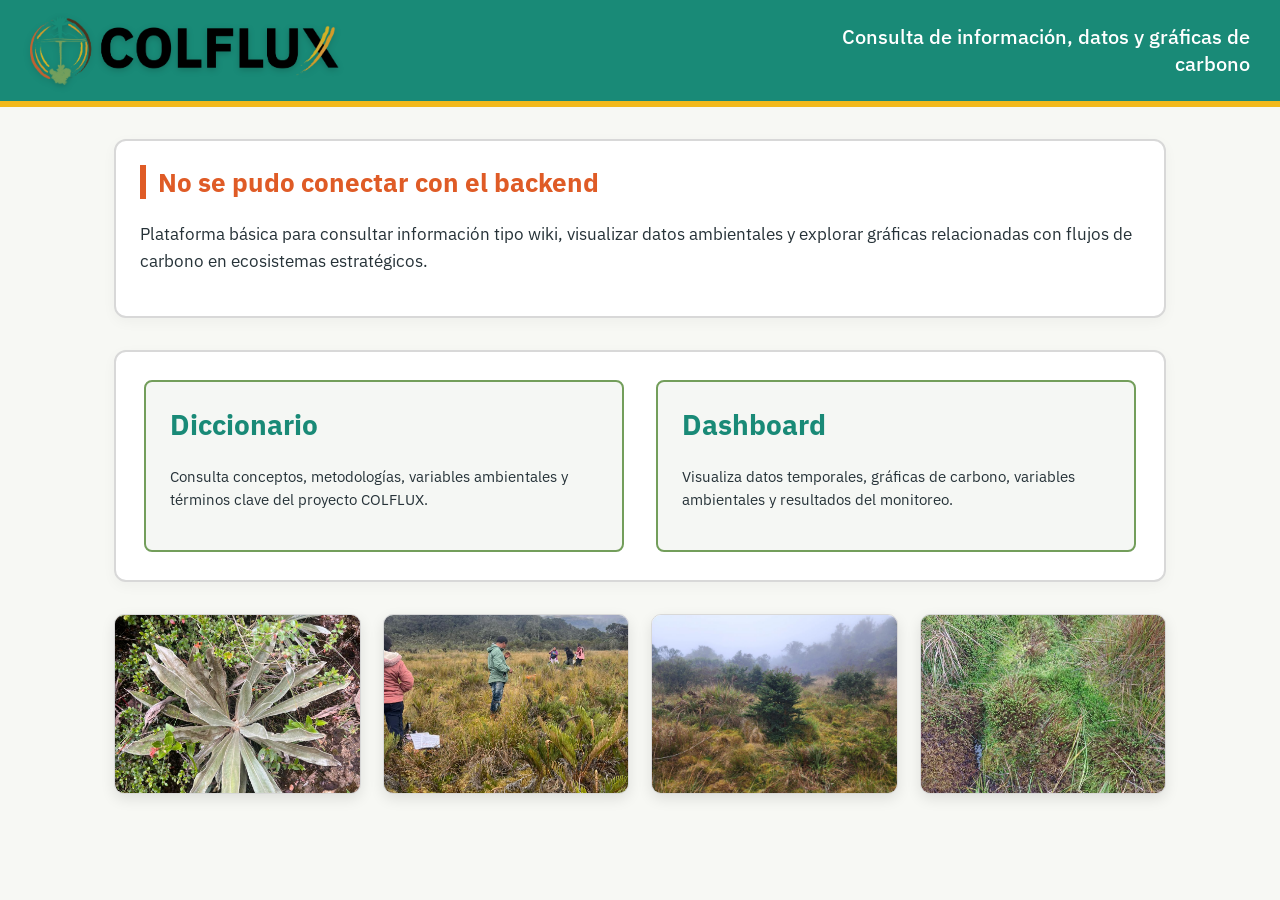
<file: Frontend-Colflux/index.html>
<!-- Indica que este archivo usa HTML5. -->
<!DOCTYPE html>

<!-- Abre el documento HTML e indica que el idioma principal es español. -->
<html lang="es">

<head>
    <!-- Permite usar tildes, ñ y caracteres especiales. -->
    <meta charset="UTF-8">

    <!-- Hace que la página se adapte correctamente a celulares, tablets y computadores. -->
    <meta name="viewport" content="width=device-width, initial-scale=1.0">

    <!-- Título que aparece en la pestaña del navegador. -->
    <title>COLFLUX - Prototipo</title>

    <!-- Conecta la tipografía IBM Plex Sans desde Google Fonts. -->
    <link href="https://fonts.googleapis.com/css2?family=IBM+Plex+Sans:wght@400;500;600;700&display=swap" rel="stylesheet">

    <!-- Conecta el archivo de estilos CSS. -->
    <link rel="stylesheet" href="styles.css">
</head>

<body>

    <!-- Encabezado principal de la página.
         Aquí irá el logo y el texto de consulta como en tu boceto. -->
    <header class="header-principal">

        <!-- Contenedor del logo. -->
        <div class="logo-contenedor">

            <!-- Imagen del logo COLFLUX.
                 Debes guardar el archivo en assets/img/logo-colflux.png -->
            <img src="assets/img/logo-colflux.png" alt="Logo COLFLUX" class="logo-colflux">
        </div>

        <!-- Texto superior derecho del encabezado. -->
        <div class="header-texto">

            <!-- Frase descriptiva principal. -->
            <p>Consulta de información, datos y gráficas de carbono</p>
        </div>
    </header>

    <!-- Contenido principal de la página. -->
    <main class="contenido-principal">

        <!-- Sección de bienvenida. -->
<!-- Sección de bienvenida. -->
<section class="bloque bienvenida">

    <!-- 
        Este título ahora será dinámico.
        Si el backend responde, aquí aparecerá "Bienvenido a COLFLUX".
        Si el backend falla, aquí aparecerá el mensaje de error.
    -->
    <h1 id="estado-backend" class="estado-backend">
        Verificando conexión con COLFLUX...
    </h1>

    <!-- Texto introductorio fijo de la plataforma. -->
    <p>
        Plataforma básica para consultar información tipo wiki, visualizar datos ambientales
        y explorar gráficas relacionadas con flujos de carbono en ecosistemas estratégicos.
    </p>

</section>

        <!-- Sección principal de navegación interna. -->
        <section class="bloque bloque-consulta">


            <!-- Contenedor de tarjetas principales: Diccionario y Dashboard. -->
            <div class="tarjetas-acceso">

                <!-- Enlace que abre la página del diccionario al hacer clic. -->
                <a href="diccionario.html" class="tarjeta-link">

                    <!-- Tarjeta de acceso al diccionario/wiki. -->
                    <article class="tarjeta-acceso">

                        <!-- Título de la tarjeta. -->
                        <h2>Diccionario</h2>

                        <!-- Descripción corta de la tarjeta. -->
                        <p>
                            Consulta conceptos, metodologías, variables ambientales
                            y términos clave del proyecto COLFLUX.
                        </p>

                    </article>
                </a>

<!-- Enlace que abre la página dashboard.html al hacer clic. -->
<a href="dashboard.html" class="tarjeta-link">

    <!-- Tarjeta de acceso al dashboard. -->
    <article class="tarjeta-acceso">

        <!-- Título de la tarjeta. -->
        <h2>Dashboard</h2>

        <!-- Descripción corta de la tarjeta. -->
        <p>
            Visualiza datos temporales, gráficas de carbono,
            variables ambientales y resultados del monitoreo.
        </p>

    </article>
</a>
            </div>
        </section>



        <!-- Sección visual inferior inspirada en tu boceto.
             Más adelante aquí podemos poner imágenes reales de ecosistemas. -->
<!-- Galería visual de ecosistemas COLFLUX. -->
<section class="galeria-ecosistemas">

    <!-- Imagen 1 del ecosistema. -->
    <article class="tarjeta-ecosistema">
        <img 
            src="assets/img/ecosistemas/1.jpg" 
            alt="Ecosistema de páramo COLFLUX"
        >
    </article>

    <!-- Imagen 2 del ecosistema. -->
    <article class="tarjeta-ecosistema">
        <img 
            src="assets/img/ecosistemas/2.jpg" 
            alt="Vegetación de ecosistema monitoreado"
        >
    </article>

    <!-- Imagen 3 del ecosistema. -->
    <article class="tarjeta-ecosistema">
        <img 
            src="assets/img/ecosistemas/3.jpg" 
            alt="Cobertura vegetal y suelo del ecosistema"
        >
    </article>

    <!-- Imagen 4 del ecosistema. -->
    <article class="tarjeta-ecosistema">
        <img 
            src="assets/img/ecosistemas/4.jpg" 
            alt="Paisaje de ecosistema COLFLUX"
        >
    </article>

</section>

    </main>

    <!-- Conecta el archivo JavaScript. -->
    <script src="app.js"></script>

</body>
</html>
</file>
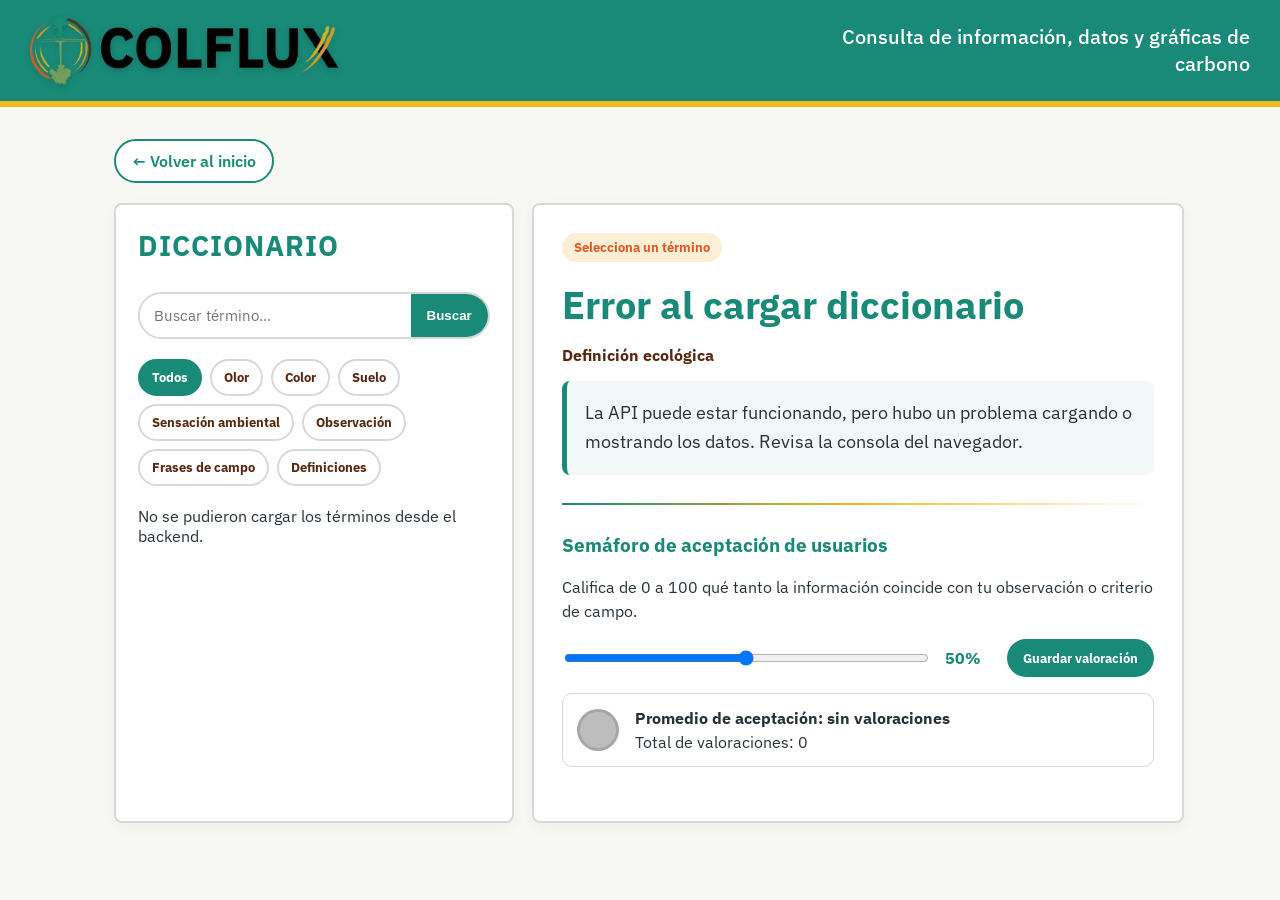
<file: Frontend-Colflux/diccionario.html>
<!-- Indica que este archivo usa HTML5. -->
<!DOCTYPE html>

<!-- Abre el documento HTML e indica que el idioma principal es español. -->
<html lang="es">

<head>
    <!-- Permite usar tildes, ñ y caracteres especiales. -->
    <meta charset="UTF-8">

    <!-- Permite que la página se adapte a celular, tablet y computador. -->
    <meta name="viewport" content="width=device-width, initial-scale=1.0">

    <!-- Título que aparece en la pestaña del navegador. -->
    <title>COLFLUX - Diccionario</title>

    <!-- Carga la tipografía IBM Plex Sans desde Google Fonts. -->
    <link href="https://fonts.googleapis.com/css2?family=IBM+Plex+Sans:wght@400;500;600;700&display=swap" rel="stylesheet">

    <!-- Conecta el archivo CSS general del proyecto. -->
    <link rel="stylesheet" href="styles.css">
</head>

<body>

    <!-- Encabezado principal igual al de las otras páginas. -->
    <header class="header-principal">

        <!-- Contenedor del logo. -->
        <div class="logo-contenedor">

            <!-- Logo del proyecto COLFLUX. -->
            <img src="assets/img/logo-colflux.png" alt="Logo COLFLUX" class="logo-colflux">

        </div>

        <!-- Texto superior derecho. -->
        <div class="header-texto">

            <!-- Descripción corta de la página. -->
            <p>Consulta de información, datos y gráficas de carbono</p>

        </div>

    </header>

    <!-- Contenido principal del diccionario. -->
    <main class="contenido-principal">

        <!-- Botón para volver a la página principal. -->
        <a href="index.html" class="btn-volver">
            ← Volver al inicio
        </a>

        <!-- Contenedor principal en dos columnas: izquierda y derecha. -->
        <section class="diccionario-layout">

            <!-- =========================================================
                 COLUMNA IZQUIERDA: BUSCADOR Y LISTA DE TÉRMINOS
            ========================================================== -->
            <aside class="diccionario-panel-izquierdo">

                <!-- Título del panel izquierdo. -->
                <h1 class="titulo-diccionario">Diccionario</h1>

                <!-- Buscador del diccionario. -->
                <div class="buscador-diccionario">

                    <!-- Campo donde el usuario escribe el término. -->
                    <input 
                        type="text" 
                        id="input-diccionario" 
                        placeholder="Buscar término..."
                    >

                    <!-- Botón para ejecutar la búsqueda. -->
                    <button id="btn-diccionario">
                        Buscar
                    </button>

                </div>

                <!-- Filtro alfabético visual. -->
                <!-- Filtros por categoría del diccionario. -->
                <div class="filtro-categorias">

                    <!-- Muestra todos los términos. -->
                    <button data-categoria="todos" class="categoria-activa">Todos</button>

                    <!-- Filtros principales según las categorías ecológicas del diccionario. -->
                    <button data-categoria="olor">Olor</button>
                    <button data-categoria="color">Color</button>
                    <button data-categoria="suelo">Suelo</button>
                    <button data-categoria="sensacion">Sensación ambiental</button>
                    <button data-categoria="observacion">Observación</button>
                    <button data-categoria="frases">Frases de campo</button>
                    <button data-categoria="definiciones">Definiciones</button>

                </div>

                <!-- Lista donde JavaScript insertará los términos cargados desde /api/wiki. -->
                <div id="lista-terminos" class="lista-terminos">
                    Cargando términos...
                </div>

            </aside>

            <!-- =========================================================
                 COLUMNA DERECHA: DETALLE DEL TÉRMINO SELECCIONADO
            ========================================================== -->
            <section class="diccionario-panel-derecho">

                <!-- Categoría del término seleccionado. -->
                <span id="detalle-categoria" class="detalle-categoria">
                    Selecciona un término
                </span>

                <!-- Título del término seleccionado. -->
                <h2 id="detalle-titulo" class="detalle-titulo">
                    Diccionario COLFLUX
                </h2>

                <!-- Subtítulo de definición. -->
                <p class="detalle-label">Definición ecológica</p>

                <!-- Definición básica o definición ecológica del término. -->
                <div id="detalle-definicion" class="detalle-definicion">
                    Busca o selecciona un término del lado izquierdo para visualizar su definición.
                </div>

                <!-- Separador visual entre definición básica e información avanzada. -->
                <div class="separador-diccionario"></div>

                <!-- =====================================================
                     BLOQUE AVANZADO:
                     Solo se mostrará cuando el término tenga variables,
                     regla cuantitativa o interpretación.
                ====================================================== -->
                <div id="bloque-avanzado" class="bloque-avanzado">

                    <!-- Título del bloque avanzado. -->
                    <h3>Información ecológica y cuantitativa</h3>

                    <!-- Variable asociada. -->
                    <div class="detalle-avanzado-item">

                        <!-- Etiqueta del campo. -->
                        <strong>Variable asociada:</strong>

                        <!-- Valor llenado por diccionario.js. -->
                        <span id="detalle-variable-asociada">
                            Sin información registrada.
                        </span>

                    </div>

                    <!-- Variable secundaria. -->
                    <div class="detalle-avanzado-item">

                        <!-- Etiqueta del campo. -->
                        <strong>Variable secundaria:</strong>

                        <!-- Valor llenado por diccionario.js. -->
                        <span id="detalle-variable-secundaria">
                            Sin información registrada.
                        </span>

                    </div>

                    <!-- Regla cuantitativa. -->
                    <div class="detalle-avanzado-item">

                        <!-- Etiqueta del campo. -->
                        <strong>Regla cuantitativa:</strong>

                        <!-- Valor llenado por diccionario.js. -->
                        <span id="detalle-regla-cuantitativa">
                            Sin información registrada.
                        </span>

                    </div>

                    <!-- Interpretación ecológica. -->
                    <div class="detalle-avanzado-item interpretacion-item">

                        <!-- Etiqueta del campo. -->
                        <strong>Interpretación ecológica:</strong>

                        <!-- Valor llenado por diccionario.js. -->
                        <span id="detalle-interpretacion">
                            Sin información registrada.
                        </span>

                    </div>

                </div>

                                <!-- Bloque de valoración y semáforo de aceptación de usuarios. -->
                    <div class="bloque-concordancia">

                        <!-- Título del bloque. -->
                        <h3>Semáforo de aceptación de usuarios</h3>

                        <!-- Texto explicativo. -->
                        <p class="texto-semaforo">
                            Califica de 0 a 100 qué tanto la información coincide con tu observación o criterio de campo.
                        </p>

                        <!-- Control de calificación. -->
                        <div class="control-valoracion">

                            <!-- Slider de 0 a 100. -->
                            <input 
                                type="range" 
                                id="input-valoracion" 
                                min="0" 
                                max="100" 
                                value="50"
                            >

                            <!-- Valor visible del slider. -->
                            <span id="valor-valoracion">50%</span>

                            <!-- Botón para guardar valoración. -->
                            <button id="btn-guardar-valoracion">
                                Guardar valoración
                            </button>

                        </div>

                        <!-- Resultado del semáforo. -->
                        <div class="resultado-semaforo">

                            <!-- Círculo visual del semáforo. -->
                            <div id="semaforo-indicador" class="semaforo-indicador semaforo-gris"></div>

                            <!-- Información numérica del semáforo. -->
                            <div class="semaforo-info">

                                <!-- Promedio de aceptación. -->
                                <strong id="promedio-aceptacion">Promedio de aceptación: sin valoraciones</strong>

                                <!-- Total de valoraciones. -->
                                <span id="total-valoraciones">Total de valoraciones: 0</span>

                            </div>

                        </div>

                        <!-- Mensaje posterior a guardar. -->
                        <p id="mensaje-valoracion" class="mensaje-valoracion"></p>

                    </div>

            </section>

        </section>

    </main>

    <!-- Conecta el JavaScript específico del diccionario. -->
    <script src="diccionario.js"></script>

</body>

</html>
</file>
<file: Frontend-Colflux/styles.css>
/* ------------------------------------------------------------
   VARIABLES DE COLOR COLFLUX
------------------------------------------------------------ */
:root {
    /* Colores primarios */
    --verde-principal: #198A77;
    --verde-oliva: #739E5B;
    --amarillo: #F2B91B;

    /* Colores secundarios */
    --cafe-oscuro: #57270F;
    --naranja-fuerte: #DF5B26;
    --naranja-claro: #F19F1F;

    /* Colores de apoyo */
    --fondo-general: #F7F8F4;
    --blanco: #FFFFFF;
    --gris-borde: #D8D8D8;
    --gris-suave: #F5F7F4;
    --texto-principal: #263238;
}

/* ------------------------------------------------------------
   ESTILOS GENERALES
------------------------------------------------------------ */
* {
    /* Hace que padding y border se incluyan dentro del ancho total */
    box-sizing: border-box;
}

body {
    /* Quita el margen automático del navegador */
    margin: 0;

    /* Define la tipografía general del proyecto */
    font-family: 'IBM Plex Sans', Arial, sans-serif;

    /* Color de fondo general */
    background-color: var(--fondo-general);

    /* Color principal de texto */
    color: var(--texto-principal);
}

/* ------------------------------------------------------------
   HEADER PRINCIPAL
------------------------------------------------------------ */
.header-principal {
    /* Organiza logo y texto en una fila */
    display: flex;

    /* Separa logo a la izquierda y texto a la derecha */
    justify-content: space-between;

    /* Centra verticalmente los elementos */
    align-items: center;

    /* Fondo verde principal */
    background-color: var(--verde-principal);

    /* Espacio interno del header */
    padding: 16px 30px;

    /* Línea inferior amarilla */
    border-bottom: 6px solid var(--amarillo);
}

/* Contenedor del logo SIN fondo blanco */
.logo-contenedor {
    /* Quita cualquier fondo del contenedor */
    background-color: transparent;

    /* Quita espacio interno para que no parezca una caja */
    padding: 0;

    /* Quita bordes redondeados */
    border-radius: 0;

    /* Permite alinear correctamente el logo */
    display: flex;

    /* Centra verticalmente el logo */
    align-items: center;
}

/* Imagen del logo */
.logo-colflux {
    /* Tamaño del logo */
    width: 315px;

    /* Mantiene la proporción original */
    height: auto;

    /* Evita espacios raros debajo de la imagen */
    display: block;

    /* No agrega fondo a la imagen */
    background-color: transparent;

    /* Sombra suave para que se vea sobre el fondo verde */
    filter: drop-shadow(0 2px 3px rgba(0, 0, 0, 0.18));
}

/* Texto derecho del header */
.header-texto {
    /* Limita el ancho del texto */
    max-width: 430px;

    /* Alinea el texto a la derecha */
    text-align: right;

    /* Color blanco */
    color: var(--blanco);

    /* Tamaño del texto */
    font-size: 20px;

    /* Grosor medio */
    font-weight: 500;

    /* Altura de línea */
    line-height: 1.35;
}

/* Párrafo dentro del texto del header */
.header-texto p {
    /* Quita margen por defecto */
    margin: 0;
}

/* ------------------------------------------------------------
   CONTENIDO PRINCIPAL
------------------------------------------------------------ */
.contenido-principal {
    /* Ancho máximo del contenido */
    max-width: 1100px;

    /* Centra el contenido */
    margin: 0 auto;

    /* Espacio interno */
    padding: 32px 24px;
}

/* Bloques principales */
.bloque {
    /* Fondo blanco */
    background-color: var(--blanco);

    /* Borde suave */
    border: 2px solid var(--gris-borde);

    /* Bordes redondeados */
    border-radius: 12px;

    /* Espacio interno */
    padding: 24px;

    /* Separación entre bloques */
    margin-bottom: 32px;

    /* Sombra suave */
    box-shadow: 0 4px 14px rgba(0, 0, 0, 0.04);
}

/* ------------------------------------------------------------
   BIENVENIDA
------------------------------------------------------------ */
/* Título dinámico de la bienvenida.
   Este título también funciona como estado de conexión con el backend. */
.estado-backend {
    /* Quita margen superior */
    margin-top: 0;

    /* Color verde por defecto */
    color: var(--verde-principal);

    /* Tamaño del título */
    font-size: 26px;

    /* Grosor fuerte */
    font-weight: 700;

    /* Línea decorativa izquierda */
    border-left: 6px solid var(--amarillo);

    /* Separación entre línea y texto */
    padding-left: 12px;
}

/* Estado correcto: backend conectado */
.estado-ok {
    /* Mantiene el color verde principal */
    color: var(--verde-principal);

    /* Mantiene línea amarilla */
    border-left-color: var(--amarillo);
}

/* Estado de error: backend no conectado */
.estado-error {
    /* Cambia el texto a naranja fuerte */
    color: var(--naranja-fuerte);

    /* Cambia la línea izquierda a naranja fuerte */
    border-left-color: var(--naranja-fuerte);
}

.bienvenida p {
    /* Tamaño del texto */
    font-size: 17px;

    /* Altura de línea */
    line-height: 1.6;
}


/* ------------------------------------------------------------
   BLOQUE DE CONSULTA
------------------------------------------------------------ */
.bloque-consulta {
    /* Espacio interno */
    padding: 28px;
}

/* Contenedor del buscador */
.buscador-contenedor {
    /* Pone input y botón en fila */
    display: flex;

    /* Ancho máximo */
    max-width: 420px;

    /* Separación inferior */
    margin-bottom: 28px;

    /* Borde del buscador */
    border: 2px solid var(--gris-borde);

    /* Forma redondeada */
    border-radius: 28px;

    /* Oculta elementos que se salgan */
    overflow: hidden;

    /* Fondo blanco */
    background-color: var(--blanco);
}

/* Campo de texto del buscador */
.buscador-contenedor input {
    /* Ocupa el espacio disponible */
    flex: 1;

    /* Quita borde */
    border: none;

    /* Quita contorno al seleccionar */
    outline: none;

    /* Espacio interno */
    padding: 12px 16px;

    /* Tamaño de letra */
    font-size: 15px;

    /* Tipografía */
    font-family: 'IBM Plex Sans', Arial, sans-serif;
}

/* Botón del buscador */
.buscador-contenedor button {
    /* Quita borde */
    border: none;

    /* Fondo verde */
    background-color: var(--verde-principal);

    /* Texto blanco */
    color: var(--blanco);

    /* Espacio interno */
    padding: 0 20px;

    /* Cursor tipo mano */
    cursor: pointer;

    /* Texto en negrilla */
    font-weight: 600;

    /* Tipografía */
    font-family: 'IBM Plex Sans', Arial, sans-serif;
}

/* Efecto hover del botón */
.buscador-contenedor button:hover {
    /* Cambia a verde oliva */
    background-color: var(--verde-oliva);
}

/* Contenedor de tarjetas principales */
.tarjetas-acceso {
    /* Organiza tarjetas en fila */
    display: flex;

    /* Espacio entre tarjetas */
    gap: 32px;

    /* Permite que bajen en pantallas pequeñas */
    flex-wrap: wrap;
}

/* Tarjetas Diccionario y Dashboard */
.tarjeta-acceso {
    /* Fondo suave */
    background-color: var(--gris-suave);

    /* Borde verde oliva */
    border: 2px solid var(--verde-oliva);

    /* Espacio interno */
    padding: 24px;

    /* Bordes redondeados */
    border-radius: 8px;

    /* Transición suave */
    transition: transform 0.2s ease, box-shadow 0.2s ease, border-color 0.2s ease;

    /* Hace que la tarjeta tenga altura completa cuando esté dentro de un enlace */
    height: 100%;
}

.tarjetas-acceso {
    display: flex;
    gap: 32px;
    flex-wrap: wrap;
}

.tarjeta-link,
.tarjetas-acceso > .tarjeta-acceso {
    flex: 1;
    min-width: 250px;
}

/* Efecto al pasar el mouse */
.tarjeta-acceso:hover {
    /* Eleva la tarjeta */
    transform: translateY(-4px);

    /* Sombra */
    box-shadow: 0 8px 18px rgba(0, 0, 0, 0.08);

    /* Cambia borde a amarillo */
    border-color: var(--amarillo);
}

/* Título de tarjeta */
.tarjeta-acceso h2 {
    /* Quita margen superior */
    margin-top: 0;

    /* Color verde */
    color: var(--verde-principal);

    /* Tamaño grande */
    font-size: 28px;

    /* Grosor fuerte */
    font-weight: 700;
}

/* Texto de tarjeta */
.tarjeta-acceso p {
    /* Altura de línea */
    line-height: 1.5;

    /* Tamaño */
    font-size: 15px;
}

/* ------------------------------------------------------------
   WIKI
------------------------------------------------------------ */
.titulo-seccion {
    /* Color café */
    color: var(--cafe-oscuro);

    /* Quita margen superior */
    margin-top: 0;
}

.texto-seccion {
    /* Color gris */
    color: #4B5563;

    /* Tamaño */
    font-size: 16px;
}

/* Contenedor de tarjetas wiki */
.contenedor-wiki {
    /* Grilla responsive */
    display: grid;

    /* Columnas adaptables */
    grid-template-columns: repeat(auto-fit, minmax(240px, 1fr));

    /* Espacio entre tarjetas */
    gap: 18px;

    /* Espacio superior */
    margin-top: 20px;
}

/* Tarjeta individual de wiki */
.wiki-item {
    /* Fondo blanco */
    background-color: var(--blanco);

    /* Borde verde suave */
    border: 1.8px solid rgba(115, 158, 91, 0.55);

    /* Borde superior amarillo */
    border-top: 5px solid var(--amarillo);

    /* Bordes redondeados */
    border-radius: 10px;

    /* Espacio interno */
    padding: 18px;

    /* Transición */
    transition: transform 0.2s ease, box-shadow 0.2s ease;
}

/* Efecto hover en tarjetas wiki */
.wiki-item:hover {
    /* Eleva ligeramente */
    transform: translateY(-3px);

    /* Sombra suave */
    box-shadow: 0 6px 14px rgba(0, 0, 0, 0.07);
}

/* Título de tarjeta wiki */
.wiki-item h3 {
    /* Quita margen superior */
    margin-top: 0;

    /* Color verde */
    color: var(--verde-principal);

    /* Tamaño */
    font-size: 20px;
}

/* Texto de tarjeta wiki */
.wiki-item p {
    /* Altura de línea */
    line-height: 1.5;

    /* Tamaño */
    font-size: 15px;
}

/* Etiqueta de categoría */
.categoria {
    /* Comportamiento de etiqueta */
    display: inline-block;

    /* Fondo naranja suave */
    background-color: rgba(241, 159, 31, 0.18);

    /* Texto naranja fuerte */
    color: var(--naranja-fuerte);

    /* Espacio interno */
    padding: 5px 10px;

    /* Bordes redondeados */
    border-radius: 20px;

    /* Tamaño */
    font-size: 13px;

    /* Negrilla */
    font-weight: 700;
}

/* ------------------------------------------------------------
   GALERÍA INFERIOR
------------------------------------------------------------ */
.galeria-ecosistemas {
    /* Grilla para imágenes */
    display: grid;

    /* Columnas adaptables */
    grid-template-columns: repeat(auto-fit, minmax(180px, 1fr));

    /* Espacio entre imágenes */
    gap: 22px;

    /* Margen superior */
    margin-top: 10px;
}

/* Tarjetas visuales temporales */
.imagen-demo {
    /* Altura */
    height: 160px;

    /* Degradado con colores COLFLUX */
    background: linear-gradient(135deg, var(--verde-oliva), var(--verde-principal));

    /* Bordes redondeados */
    border-radius: 8px;

    /* Centra contenido */
    display: flex;

    /* Centra horizontal */
    justify-content: center;

    /* Centra vertical */
    align-items: center;

    /* Texto blanco */
    color: var(--blanco);

    /* Negrilla */
    font-weight: 700;

    /* Sombra suave */
    box-shadow: 0 5px 12px rgba(0, 0, 0, 0.08);
}

/* ------------------------------------------------------------
   RESPONSIVE
------------------------------------------------------------ */
@media (max-width: 700px) {
    .header-principal {
        /* Cambia header a columna */
        flex-direction: column;

        /* Centra elementos */
        align-items: center;

        /* Espacio entre logo y texto */
        gap: 16px;

        /* Menos padding en celular */
        padding: 18px;
    }

    .logo-colflux {
        /* Logo más pequeño en celular */
        width: 230px;
    }

    .header-texto {
        /* Centra texto en celular */
        text-align: center;

        /* Reduce tamaño */
        font-size: 17px;
    }

    .contenido-principal {
        /* Menos padding */
        padding: 22px 16px;
    }

    .buscador-contenedor {
        /* Ocupa todo el ancho */
        max-width: 100%;
    }

    .tarjetas-acceso {
        /* Menor espacio entre tarjetas */
        gap: 18px;
    }
}

/* Enlace que envuelve tarjetas como Dashboard.
   Se usa para que toda la tarjeta sea clickeable sin verse como enlace azul. */
.tarjeta-link {
    /* Quita el subrayado típico de los enlaces. */
    text-decoration: none;

    /* Hace que el enlace herede el color normal del texto. */
    color: inherit;

    /* Permite que el enlace se comporte como una tarjeta flexible. */
    flex: 1;

    /* Define ancho mínimo igual que las tarjetas. */
    min-width: 250px;

    /* Hace que el enlace ocupe toda la altura disponible. */
    display: flex;
}

/* Cuando una tarjeta está dentro de un enlace, ocupa todo el ancho. */
.tarjeta-link .tarjeta-acceso {
    /* Hace que la tarjeta ocupe todo el espacio del enlace. */
    width: 100%;
}

/* ------------------------------------------------------------
   DASHBOARD
------------------------------------------------------------ */

/* Botón para volver al inicio */
.btn-volver {
    /* Hace que el enlace se vea como botón */
    display: inline-block;

    /* Quita subrayado */
    text-decoration: none;

    /* Color de texto verde */
    color: var(--verde-principal);

    /* Fondo blanco */
    background-color: var(--blanco);

    /* Borde verde */
    border: 2px solid var(--verde-principal);

    /* Espacio interno */
    padding: 10px 16px;

    /* Bordes redondeados */
    border-radius: 24px;

    /* Texto fuerte */
    font-weight: 600;

    /* Separación inferior */
    margin-bottom: 20px;

    /* Transición suave */
    transition: all 0.2s ease;
}

/* Efecto hover del botón volver */
.btn-volver:hover {
    /* Fondo verde */
    background-color: var(--verde-principal);

    /* Texto blanco */
    color: var(--blanco);
}

/* Título principal del dashboard */
.titulo-dashboard {
    /* Color verde principal */
    color: var(--verde-principal);

    /* Quita margen superior */
    margin-top: 0;

    /* Tamaño */
    font-size: 30px;

    /* Línea izquierda amarilla */
    border-left: 6px solid var(--amarillo);

    /* Espacio entre línea y texto */
    padding-left: 12px;
}

/* Contenedor de filtros */
.filtros-dashboard {
    /* Organiza filtros en fila */
    display: flex;

    /* Espacio entre filtros */
    gap: 20px;

    /* Permite que se acomoden en pantallas pequeñas */
    flex-wrap: wrap;

    /* Espacio superior */
    margin-top: 20px;
}

/* Cada filtro individual */
.filtro-item {
    /* Organiza label y select en columna */
    display: flex;

    /* Dirección vertical */
    flex-direction: column;

    /* Ancho mínimo */
    min-width: 220px;
}

/* Etiqueta del filtro */
.filtro-item label {
    /* Texto fuerte */
    font-weight: 600;

    /* Color café */
    color: var(--cafe-oscuro);

    /* Separación inferior */
    margin-bottom: 8px;
}

/* Selector de filtros */
.filtro-item select {
    /* Espacio interno */
    padding: 10px 12px;

    /* Borde suave */
    border: 2px solid var(--gris-borde);

    /* Bordes redondeados */
    border-radius: 8px;

    /* Tipografía */
    font-family: 'IBM Plex Sans', Arial, sans-serif;

    /* Tamaño de texto */
    font-size: 15px;

    /* Fondo blanco */
    background-color: var(--blanco);
}

/* Espacio reservado para gráfica */
.grafica-placeholder {
    /* Altura temporal */
    min-height: 320px;

    /* Fondo suave */
    background-color: rgba(25, 138, 119, 0.06);

    /* Borde punteado */
    border: 2px dashed var(--verde-oliva);

    /* Bordes redondeados */
    border-radius: 12px;

    /* Centrar texto */
    display: flex;

    /* Centrar horizontal */
    justify-content: center;

    /* Centrar vertical */
    align-items: center;

    /* Texto verde */
    color: var(--verde-principal);

    /* Texto fuerte */
    font-weight: 600;

    /* Espacio interno */
    padding: 20px;

    /* Texto centrado */
    text-align: center;
}

/* ------------------------------------------------------------
   DICCIONARIO / WIKI
------------------------------------------------------------ */

/* Contenedor principal del diccionario en dos columnas */
.diccionario-layout {
    /* Usa grilla para dividir izquierda y derecha */
    display: grid;

    /* Columna izquierda más pequeña y derecha más amplia */
    grid-template-columns: 38% 62%;

    /* Espacio entre columnas */
    gap: 18px;

    /* Alinea las columnas arriba */
    align-items: stretch;
}

/* Panel izquierdo del diccionario */
.diccionario-panel-izquierdo {
    /* Fondo blanco */
    background-color: var(--blanco);

    /* Borde gris como el boceto */
    border: 2px solid var(--gris-borde);

    /* Bordes suaves */
    border-radius: 8px;

    /* Espacio interno */
    padding: 22px;

    /* Altura mínima */
    min-height: 620px;

    /* Sombra suave */
    box-shadow: 0 4px 14px rgba(0, 0, 0, 0.04);
}

/* Panel derecho del diccionario */
.diccionario-panel-derecho {
    /* Fondo blanco */
    background-color: var(--blanco);

    /* Borde gris */
    border: 2px solid var(--gris-borde);

    /* Bordes suaves */
    border-radius: 8px;

    /* Espacio interno */
    padding: 28px;

    /* Altura mínima */
    min-height: 620px;

    /* Sombra suave */
    box-shadow: 0 4px 14px rgba(0, 0, 0, 0.04);
}

/* Título del panel izquierdo */
.titulo-diccionario {
    /* Quita margen superior */
    margin-top: 0;

    /* Color verde principal */
    color: var(--verde-principal);

    /* Tamaño */
    font-size: 28px;

    /* Mayúsculas */
    text-transform: uppercase;

    /* Espaciado entre letras */
    letter-spacing: 1px;
}

/* Buscador del diccionario */
.buscador-diccionario {
    /* Pone input y botón en fila */
    display: flex;

    /* Ancho completo */
    width: 100%;

    /* Margen inferior */
    margin: 20px 0;

    /* Borde */
    border: 2px solid var(--gris-borde);

    /* Bordes redondeados */
    border-radius: 28px;

    /* Oculta desbordes */
    overflow: hidden;

    /* Fondo blanco */
    background-color: var(--blanco);
}

/* Input del buscador */
.buscador-diccionario input {
    /* Ocupa espacio disponible */
    flex: 1;

    /* Quita borde */
    border: none;

    /* Quita contorno */
    outline: none;

    /* Espacio interno */
    padding: 12px 14px;

    /* Tipografía */
    font-family: 'IBM Plex Sans', Arial, sans-serif;

    /* Tamaño */
    font-size: 15px;
}

/* Botón del buscador */
.buscador-diccionario button {
    /* Quita borde */
    border: none;

    /* Fondo verde */
    background-color: var(--verde-principal);

    /* Texto blanco */
    color: var(--blanco);

    /* Espacio interno */
    padding: 0 16px;

    /* Texto fuerte */
    font-weight: 700;

    /* Cursor */
    cursor: pointer;
}

/* Hover del botón buscador */
.buscador-diccionario button:hover {
    /* Cambia a verde oliva */
    background-color: var(--verde-oliva);
}

/* Filtro alfabético */
.filtro-alfabetico {
    /* Flex para organizar letras */
    display: flex;

    /* Permite salto de línea */
    flex-wrap: wrap;

    /* Espacio entre letras */
    gap: 8px;

    /* Espacio inferior */
    margin-bottom: 20px;
}

/* Botones de letras */
.filtro-alfabetico button {
    /* Quita borde por defecto */
    border: none;

    /* Fondo transparente */
    background-color: transparent;

    /* Color café */
    color: var(--cafe-oscuro);

    /* Texto fuerte */
    font-weight: 700;

    /* Cursor */
    cursor: pointer;

    /* Tamaño */
    font-size: 15px;

    /* Espacio interno */
    padding: 4px 6px;
}

/* Hover letras */
.filtro-alfabetico button:hover {
    /* Color verde */
    color: var(--verde-principal);

    /* Subrayado visual */
    text-decoration: underline;
}

/* Lista vertical de términos */
.lista-terminos {
    /* Organiza en columna */
    display: flex;

    /* Dirección vertical */
    flex-direction: column;

    /* Espacio entre botones */
    gap: 14px;

    /* Altura máxima con scroll */
    max-height: 430px;

    /* Scroll vertical si hay muchos términos */
    overflow-y: auto;

    /* Espacio derecho para scroll */
    padding-right: 6px;
}

/* Cada término listado */
.termino-item {
    /* Fondo suave */
    background-color: var(--gris-suave);

    /* Borde verde oliva */
    border: 2px solid rgba(115, 158, 91, 0.65);

    /* Texto verde */
    color: var(--verde-principal);

    /* Espacio interno */
    padding: 18px;

    /* Alineación izquierda */
    text-align: left;

    /* Tamaño */
    font-size: 21px;

    /* Texto fuerte */
    font-weight: 700;

    /* Bordes suaves */
    border-radius: 6px;

    /* Cursor */
    cursor: pointer;

    /* Transición */
    transition: all 0.2s ease;
}

/* Hover de término */
.termino-item:hover {
    /* Borde amarillo */
    border-color: var(--amarillo);

    /* Eleva visualmente */
    transform: translateX(4px);

    /* Sombra */
    box-shadow: 0 5px 12px rgba(0, 0, 0, 0.08);
}

/* Mensaje cuando no hay términos */
.termino-vacio {
    /* Fondo suave */
    background-color: rgba(223, 91, 38, 0.08);

    /* Texto naranja */
    color: var(--naranja-fuerte);

    /* Borde */
    border: 1px solid var(--naranja-fuerte);

    /* Espacio interno */
    padding: 14px;

    /* Bordes */
    border-radius: 8px;
}

/* Categoría en panel derecho */
.detalle-categoria {
    /* Etiqueta */
    display: inline-block;

    /* Fondo naranja suave */
    background-color: rgba(241, 159, 31, 0.18);

    /* Color naranja */
    color: var(--naranja-fuerte);

    /* Espacio interno */
    padding: 6px 12px;

    /* Bordes redondos */
    border-radius: 20px;

    /* Texto fuerte */
    font-weight: 700;

    /* Tamaño */
    font-size: 13px;
}

/* Título grande del término */
.detalle-titulo {
    /* Color verde */
    color: var(--verde-principal);

    /* Tamaño grande */
    font-size: 38px;

    /* Margen */
    margin: 18px 0 12px 0;
}

/* Label de definición */
.detalle-label {
    /* Color café */
    color: var(--cafe-oscuro);

    /* Texto fuerte */
    font-weight: 700;

    /* Tamaño */
    font-size: 16px;
}

/* Caja de definición básica */
.detalle-definicion {
    /* Fondo suave */
    background-color: rgba(25, 138, 119, 0.06);

    /* Borde izquierdo verde */
    border-left: 5px solid var(--verde-principal);

    /* Espacio interno */
    padding: 18px;

    /* Bordes */
    border-radius: 8px;

    /* Tamaño */
    font-size: 18px;

    /* Altura de línea */
    line-height: 1.6;
}

/* Separador visual */
.separador-diccionario {
    /* Altura de línea */
    height: 2px;

    /* Fondo con degradado */
    background: linear-gradient(
        to right,
        var(--verde-principal),
        var(--amarillo),
        transparent
    );

    /* Margen */
    margin: 28px 0;
}

/* Bloque avanzado */
.bloque-avanzado {
    /* Fondo suave */
    background-color: #FAFAF7;

    /* Borde */
    border: 1px solid var(--gris-borde);

    /* Bordes */
    border-radius: 10px;

    /* Espacio interno */
    padding: 20px;

    /* Margen inferior */
    margin-bottom: 24px;
}

/* Título avanzado */
.bloque-avanzado h3 {
    /* Quita margen superior */
    margin-top: 0;

    /* Color café */
    color: var(--cafe-oscuro);
}

/* Texto avanzado */
.bloque-avanzado p {
    /* Altura de línea */
    line-height: 1.6;

    /* Tamaño */
    font-size: 16px;
}

/* Bloque concordancia */
.bloque-concordancia {
    /* Espacio superior */
    margin-top: 20px;
}

/* Título concordancia */
.bloque-concordancia h3 {
    /* Color verde */
    color: var(--verde-principal);
}

/* Barra de concordancia */
.barra-concordancia {
    /* Organiza segmentos */
    display: grid;

    /* Tres columnas */
    grid-template-columns: repeat(3, 1fr);

    /* Borde */
    border: 2px solid var(--gris-borde);

    /* Bordes */
    border-radius: 8px;

    /* Oculta desbordes */
    overflow: hidden;

    /* Texto centrado */
    text-align: center;

    /* Texto fuerte */
    font-weight: 700;
}

/* Segmento bajo */
.concordancia-baja {
    /* Fondo rojo/naranja suave */
    background-color: rgba(223, 91, 38, 0.18);

    /* Color */
    color: var(--naranja-fuerte);

    /* Espacio */
    padding: 10px;
}

/* Segmento medio */
.concordancia-media {
    /* Fondo amarillo suave */
    background-color: rgba(242, 185, 27, 0.25);

    /* Color café */
    color: var(--cafe-oscuro);

    /* Espacio */
    padding: 10px;
}

/* Segmento alto */
.concordancia-alta {
    /* Fondo verde suave */
    background-color: rgba(115, 158, 91, 0.25);

    /* Color verde */
    color: var(--verde-principal);

    /* Espacio */
    padding: 10px;
}

/* Responsive del diccionario */
@media (max-width: 900px) {

    /* En pantallas pequeñas se vuelve una sola columna */
    .diccionario-layout {
        grid-template-columns: 1fr;
    }

    /* Menor altura mínima en celular */
    .diccionario-panel-izquierdo,
    .diccionario-panel-derecho {
        min-height: auto;
    }

    /* Título derecho más pequeño */
    .detalle-titulo {
        font-size: 30px;
    }
}

/* ------------------------------------------------------------
   AJUSTES DE INFORMACIÓN AVANZADA DEL DICCIONARIO
------------------------------------------------------------ */

/* Cada fila de información avanzada */
.detalle-avanzado-item {
    /* Fondo blanco para diferenciar cada campo */
    background-color: var(--blanco);

    /* Borde suave */
    border: 1px solid var(--gris-borde);

    /* Borde izquierdo verde */
    border-left: 5px solid var(--verde-oliva);

    /* Espacio interno */
    padding: 14px 16px;

    /* Separación entre campos */
    margin-bottom: 12px;

    /* Bordes redondeados */
    border-radius: 8px;

    /* Altura de línea */
    line-height: 1.5;
}

/* Etiqueta fuerte de cada campo avanzado */
.detalle-avanzado-item strong {
    /* Hace que el título del campo ocupe su propia línea */
    display: block;

    /* Color café para jerarquía */
    color: var(--cafe-oscuro);

    /* Separación inferior */
    margin-bottom: 5px;

    /* Tamaño */
    font-size: 15px;
}

/* Texto de cada campo avanzado */
.detalle-avanzado-item span {
    /* Color principal */
    color: var(--texto-principal);

    /* Tamaño */
    font-size: 16px;
}

/* Campo de interpretación con mayor énfasis */
.interpretacion-item {
    /* Fondo verde muy suave */
    background-color: rgba(25, 138, 119, 0.06);

    /* Borde izquierdo amarillo */
    border-left-color: var(--amarillo);
}

/* ------------------------------------------------------------
   GRÁFICA DE DASHBOARD
------------------------------------------------------------ */

/* Contenedor real de la gráfica */
.grafica-contenedor {
    /* Altura de la gráfica */
    height: 420px;

    /* Fondo blanco */
    background-color: var(--blanco);

    /* Borde suave */
    border: 1px solid var(--gris-borde);

    /* Bordes redondeados */
    border-radius: 12px;

    /* Espacio interno */
    padding: 18px;

    /* Margen superior */
    margin-top: 18px;

    /* Sombra suave */
    box-shadow: 0 4px 14px rgba(0, 0, 0, 0.04);
}

/* Caja de vegetación del punto seleccionado */
.vegetacion-punto {
    /* Margen superior */
    margin-top: 16px;

    /* Fondo verde suave */
    background-color: rgba(25, 138, 119, 0.08);

    /* Borde izquierdo verde */
    border-left: 5px solid var(--verde-principal);

    /* Espacio interno */
    padding: 14px 16px;

    /* Bordes redondeados */
    border-radius: 8px;

    /* Texto fuerte */
    font-weight: 600;

    /* Color principal */
    color: var(--texto-principal);
}

/* ------------------------------------------------------------
   FILTROS POR CATEGORÍA DEL DICCIONARIO
------------------------------------------------------------ */

/* Contenedor de filtros por categoría */
.filtro-categorias {
    /* Usa flexbox para organizar los botones */
    display: flex;

    /* Permite que los botones bajen de línea */
    flex-wrap: wrap;

    /* Espacio entre botones */
    gap: 8px;

    /* Espacio inferior */
    margin-bottom: 20px;
}

/* Botones de categoría */
.filtro-categorias button {
    /* Quita borde por defecto */
    border: 2px solid var(--gris-borde);

    /* Fondo blanco */
    background-color: var(--blanco);

    /* Color de texto café */
    color: var(--cafe-oscuro);

    /* Texto fuerte */
    font-weight: 700;

    /* Cursor tipo mano */
    cursor: pointer;

    /* Tamaño de fuente */
    font-size: 13px;

    /* Espacio interno */
    padding: 8px 12px;

    /* Bordes redondeados */
    border-radius: 20px;

    /* Tipografía del proyecto */
    font-family: 'IBM Plex Sans', Arial, sans-serif;

    /* Transición suave */
    transition: all 0.2s ease;
}

/* Hover de botones de categoría */
.filtro-categorias button:hover {
    /* Borde verde */
    border-color: var(--verde-principal);

    /* Texto verde */
    color: var(--verde-principal);

    /* Fondo verde muy suave */
    background-color: rgba(25, 138, 119, 0.08);
}

/* Botón activo */
.filtro-categorias button.categoria-activa {
    /* Fondo verde principal */
    background-color: var(--verde-principal);

    /* Borde verde */
    border-color: var(--verde-principal);

    /* Texto blanco */
    color: var(--blanco);
}

/* ------------------------------------------------------------
   RELACIÓN DASHBOARD - DICCIONARIO
------------------------------------------------------------ */

.relaciones-diccionario {
    margin-top: 18px;
    background-color: rgba(242, 185, 27, 0.10);
    border: 1px solid rgba(242, 185, 27, 0.45);
    border-left: 6px solid var(--amarillo);
    border-radius: 12px;
    padding: 18px;
}

.relaciones-diccionario h3 {
    margin-top: 0;
    color: var(--cafe-oscuro);
}

.resumen-medicion {
    background-color: var(--blanco);
    border: 1px solid var(--gris-borde);
    border-radius: 8px;
    padding: 12px;
    font-weight: 600;
}

.relaciones-lista {
    display: grid;
    grid-template-columns: repeat(auto-fit, minmax(260px, 1fr));
    gap: 14px;
    margin-top: 16px;
}

.relacion-item {
    background-color: var(--blanco);
    border: 1px solid var(--gris-borde);
    border-top: 5px solid var(--verde-principal);
    border-radius: 10px;
    padding: 16px;
}

.relacion-categoria {
    display: inline-block;
    background-color: rgba(25, 138, 119, 0.10);
    color: var(--verde-principal);
    border-radius: 20px;
    padding: 5px 10px;
    font-size: 13px;
    font-weight: 700;
}

.relacion-item h4 {
    color: var(--verde-principal);
    font-size: 20px;
    margin: 12px 0 8px 0;
}

.relacion-regla,
.relacion-interpretacion {
    margin-top: 10px;
    background-color: #FAFAF7;
    border-left: 4px solid var(--verde-oliva);
    border-radius: 6px;
    padding: 10px;
    line-height: 1.5;
}

/* ------------------------------------------------------------
   SEMÁFORO DE ACEPTACIÓN DEL DICCIONARIO
------------------------------------------------------------ */

.texto-semaforo {
    line-height: 1.5;
    color: var(--texto-principal);
}

.control-valoracion {
    display: flex;
    align-items: center;
    gap: 14px;
    flex-wrap: wrap;
    margin: 16px 0;
}

.control-valoracion input[type="range"] {
    flex: 1;
    min-width: 180px;
}

#valor-valoracion {
    font-weight: 700;
    color: var(--verde-principal);
    min-width: 48px;
}

#btn-guardar-valoracion {
    border: none;
    background-color: var(--verde-principal);
    color: var(--blanco);
    padding: 10px 16px;
    border-radius: 22px;
    font-weight: 700;
    cursor: pointer;
    font-family: 'IBM Plex Sans', Arial, sans-serif;
}

#btn-guardar-valoracion:hover {
    background-color: var(--verde-oliva);
}

.resultado-semaforo {
    display: flex;
    align-items: center;
    gap: 16px;
    background-color: var(--blanco);
    border: 1px solid var(--gris-borde);
    border-radius: 10px;
    padding: 14px;
}

.semaforo-indicador {
    width: 42px;
    height: 42px;
    border-radius: 50%;
    border: 3px solid rgba(0, 0, 0, 0.12);
}

.semaforo-gris {
    background-color: #BDBDBD;
}

.semaforo-rojo {
    background-color: #DF5B26;
}

.semaforo-amarillo {
    background-color: #F2B91B;
}

.semaforo-verde {
    background-color: #739E5B;
}

.semaforo-info {
    display: flex;
    flex-direction: column;
    gap: 4px;
}

.mensaje-valoracion {
    margin-top: 10px;
    font-weight: 600;
    color: var(--verde-principal);
}

/* ------------------------------------------------------------
   REPORTE PYTHON / JUPYTER NOTEBOOK
------------------------------------------------------------ */

/* Bloque donde se carga el reporte exportado desde Python */
.bloque-reporte-python {
    padding: 18px;
}

/* Iframe que muestra el HTML del notebook */
.iframe-reporte-python {
    width: 100%;
    height: 1100px;
    border: 2px solid var(--gris-borde);
    border-radius: 12px;
    background-color: var(--blanco);
}

/* ------------------------------------------------------------
   GALERÍA DE IMÁGENES DE ECOSISTEMAS
------------------------------------------------------------ */

/* Tarjeta visual para cada imagen del ecosistema */
.tarjeta-ecosistema {
    /* Altura fija para que las cuatro imágenes se vean parejas */
    height: 180px;

    /* Oculta partes sobrantes de la imagen */
    overflow: hidden;

    /* Bordes redondeados */
    border-radius: 10px;

    /* Fondo blanco */
    background-color: var(--blanco);

    /* Sombra suave */
    box-shadow: 0 5px 14px rgba(0, 0, 0, 0.10);

    /* Borde suave */
    border: 1px solid var(--gris-borde);
}

/* Imagen dentro de cada tarjeta */
.tarjeta-ecosistema img {
    /* Ocupa todo el ancho */
    width: 100%;

    /* Ocupa toda la altura */
    height: 100%;

    /* Recorta la imagen sin deformarla */
    object-fit: cover;

    /* Hace que se comporte como bloque */
    display: block;

    /* Transición suave para efecto visual */
    transition: transform 0.3s ease;
}

/* Efecto al pasar el mouse */
.tarjeta-ecosistema:hover img {
    /* Zoom suave */
    transform: scale(1.05);
}
</file>
